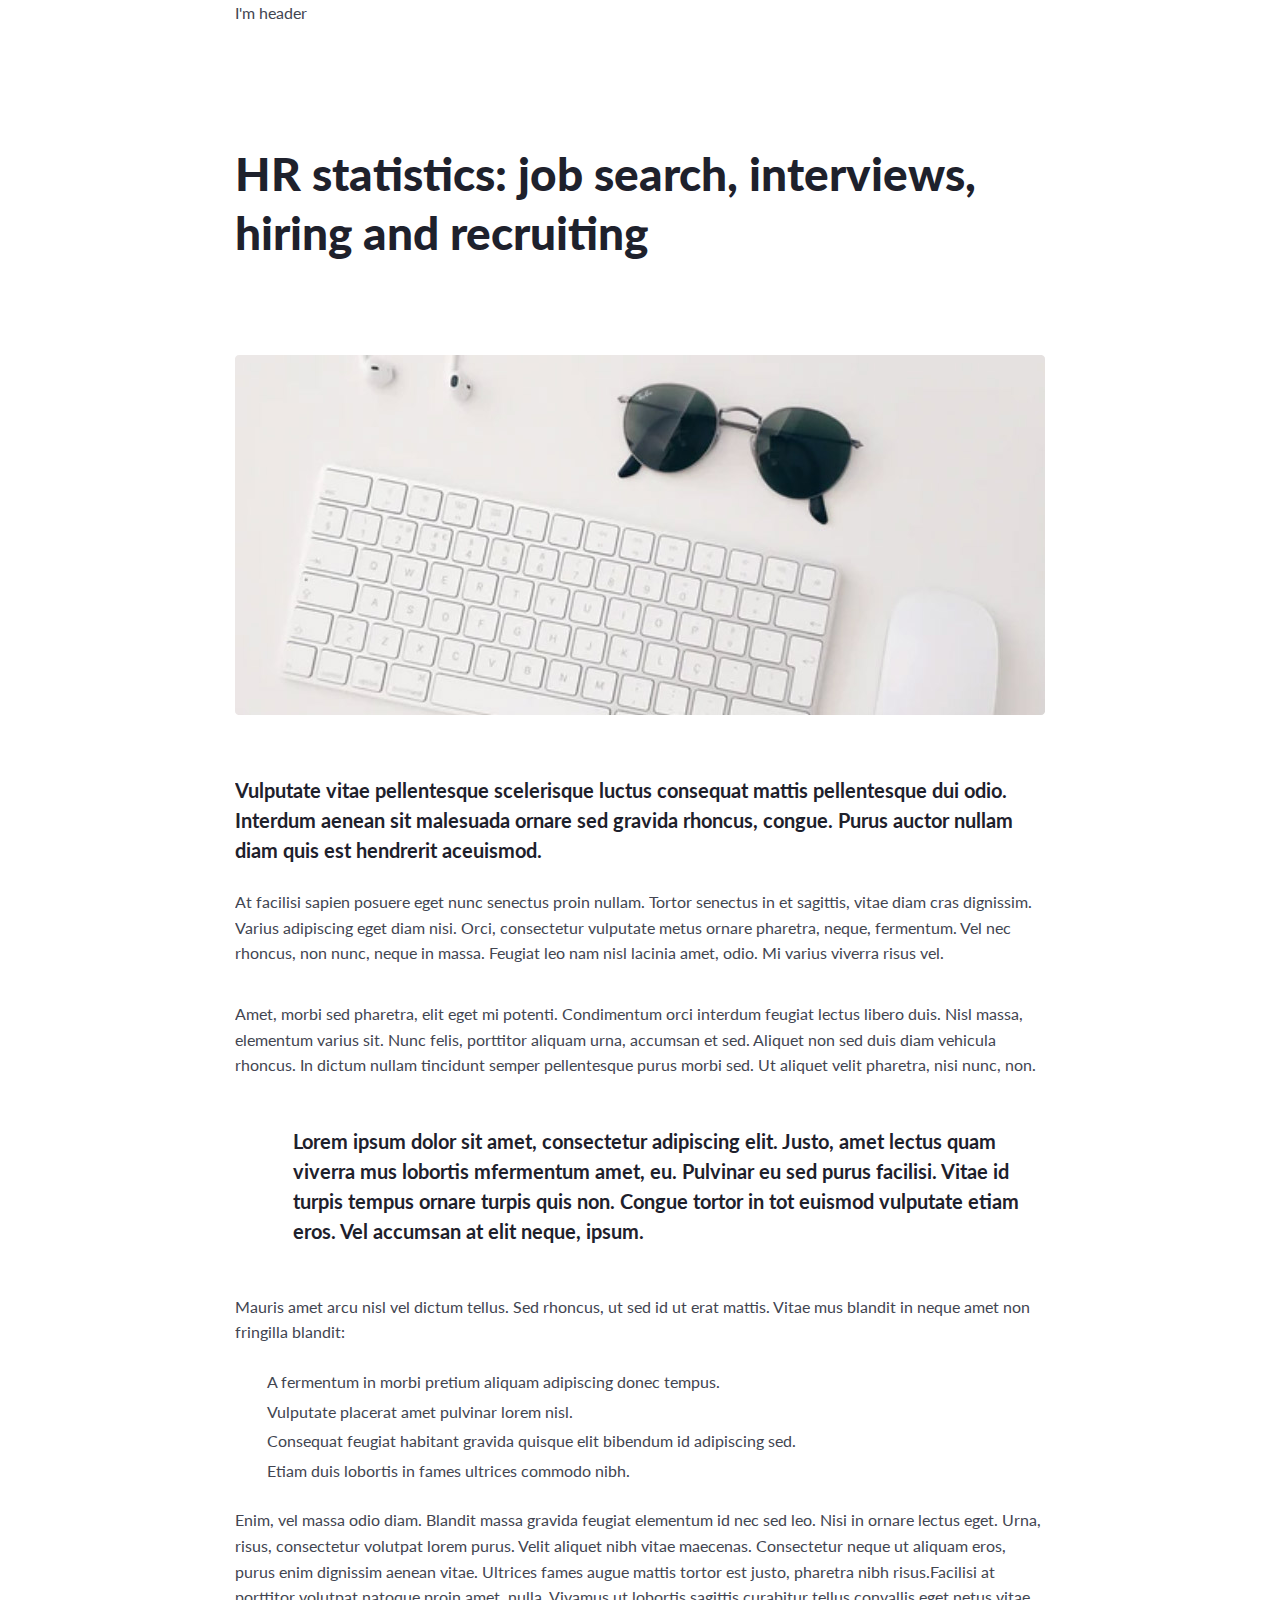
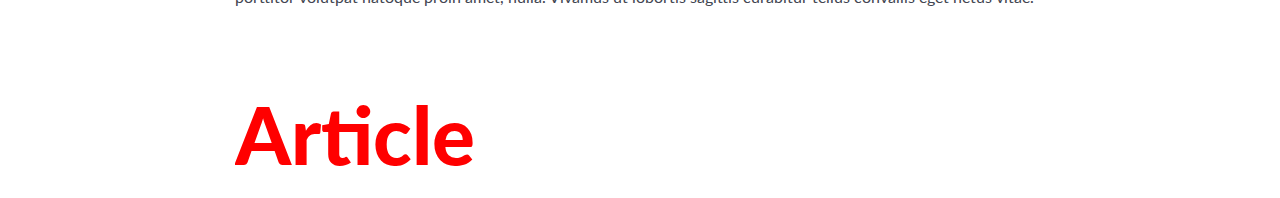
<file: index.html>
<!DOCTYPE html>
<html lang="en">

<head>
	<meta charset="UTF-8">
	<meta http-equiv="X-UA-Compatible" content="IE=edge">
	<meta name="viewport" content="width=device-width, initial-scale=1.0">
	<link rel="stylesheet" href="css/Style.css">
	<title>Lesson_5</title>
</head>

<body>
	<div class="wrapper">
		<header>
			<div class="header">I'm header</div>
		</header>
		<main>
			<h1 class="title"> HR statistics: job search, interviews, hiring and recruiting</h1>
			<img class="img" src="img/image.png" alt="Keyboard and glasses">
			<p class="text-1">Vulputate vitae pellentesque scelerisque luctus consequat mattis pellentesque dui odio.
				Interdum aenean sit malesuada ornare sed gravida rhoncus, congue. Purus auctor nullam diam quis est
				hendrerit aceuismod. </p>
			<p class="text-2">At facilisi sapien posuere eget nunc senectus proin nullam. Tortor senectus in et sagittis,
				vitae diam cras dignissim. Varius adipiscing eget diam nisi. Orci, consectetur vulputate metus ornare
				pharetra, neque, fermentum. Vel nec rhoncus, non nunc, neque in massa. Feugiat leo nam nisl lacinia amet,
				odio. Mi varius viverra risus vel.</p>

			<p class="text-2-1">Amet, morbi sed pharetra, elit eget mi potenti. Condimentum orci interdum feugiat lectus
				libero duis. Nisl
				massa, elementum varius sit. Nunc felis, porttitor aliquam urna, accumsan et sed. Aliquet non sed duis diam
				vehicula rhoncus. In dictum nullam tincidunt semper pellentesque purus morbi sed. Ut aliquet velit pharetra,
				nisi nunc, non.</p>
			<p class="text-3"> Lorem ipsum dolor sit amet, consectetur adipiscing elit. Justo, amet lectus quam viverra mus
				lobortis mfermentum amet, eu. Pulvinar eu sed purus facilisi. Vitae id turpis tempus ornare turpis quis non.
				Congue tortor in tot euismod vulputate etiam eros. Vel accumsan at elit neque, ipsum.
			</p>
			<p class="text-4">
				Mauris amet arcu nisl vel dictum tellus. Sed rhoncus, ut sed id ut erat mattis. Vitae mus blandit in neque
				amet non fringilla blandit:</p>
			<ul class="list">
				<li>A fermentum in morbi pretium aliquam adipiscing donec tempus.</li>
				<li>Vulputate placerat amet pulvinar lorem nisl.</li>
				<li>Consequat feugiat habitant gravida quisque elit bibendum id adipiscing sed.</li>
				<li>Etiam duis lobortis in fames ultrices commodo nibh.</li>
			</ul>
			<p class="text-5">
				Enim, vel massa odio diam. Blandit massa gravida feugiat elementum id nec sed leo. Nisi in ornare lectus
				eget. Urna, risus, consectetur volutpat lorem purus. Velit aliquet nibh vitae maecenas. Consectetur neque ut
				aliquam eros, purus enim dignissim aenean vitae. Ultrices fames augue mattis tortor est justo, pharetra nibh
				risus.Facilisi at porttitor volutpat natoque proin amet, nulla. Vivamus ut lobortis sagittis curabitur
				tellus convallis eget netus vitae.
			</p>
		</main>
		<footer class="article">
			<a href="article_5.html"> Article</a>
		</footer>
	</div>

</body>

</html>
</file>
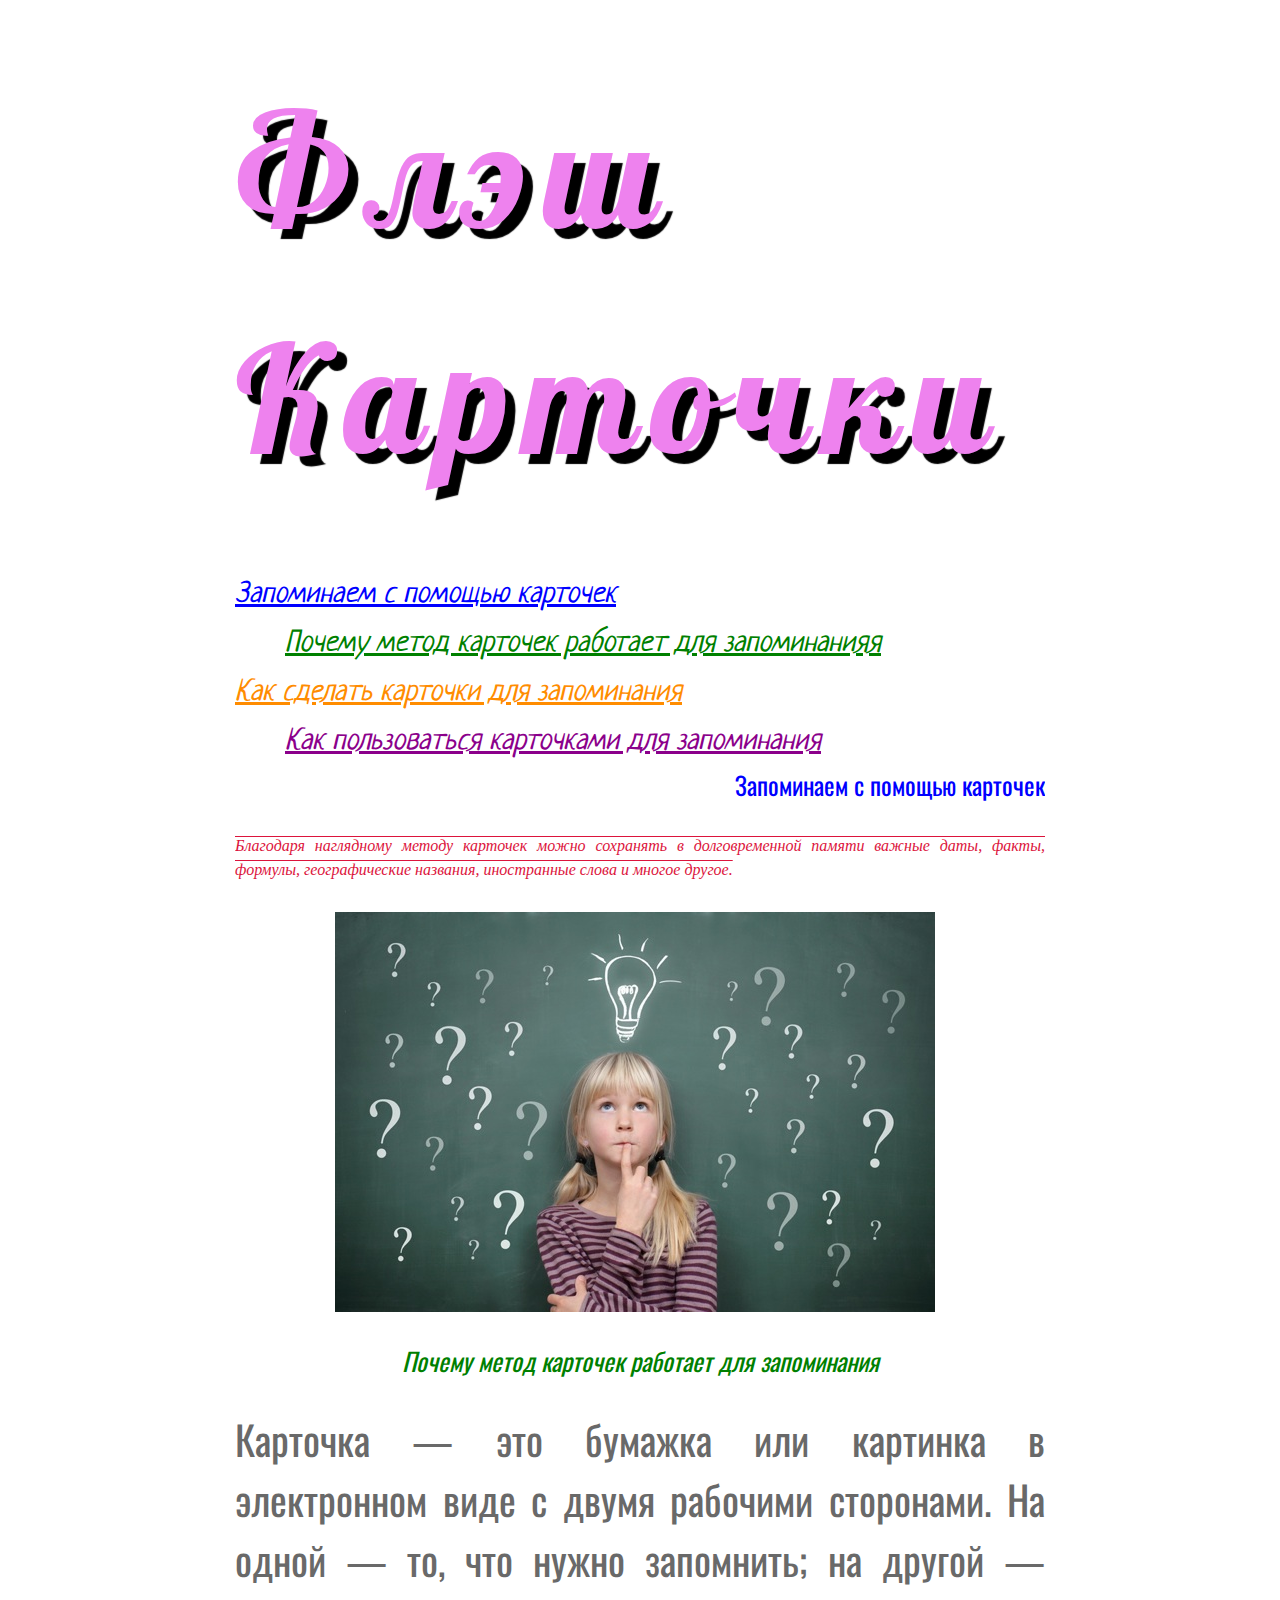
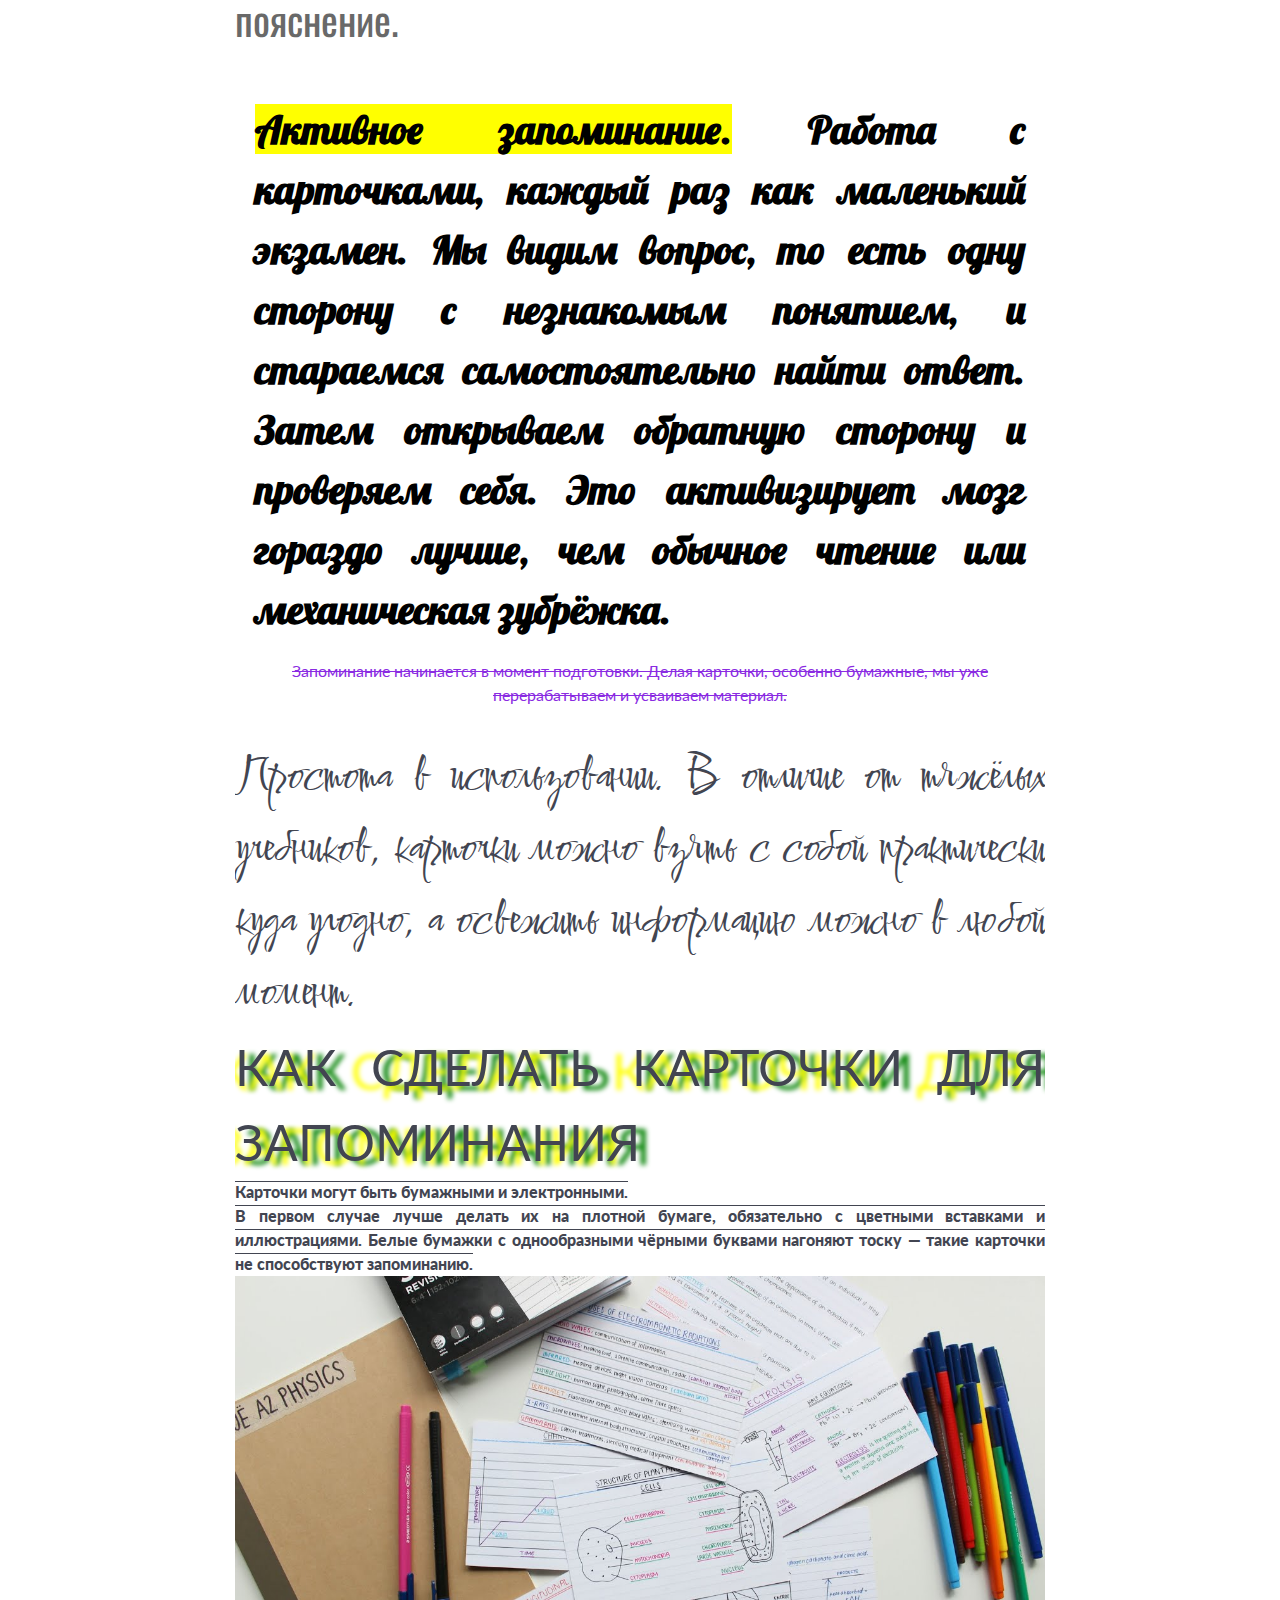
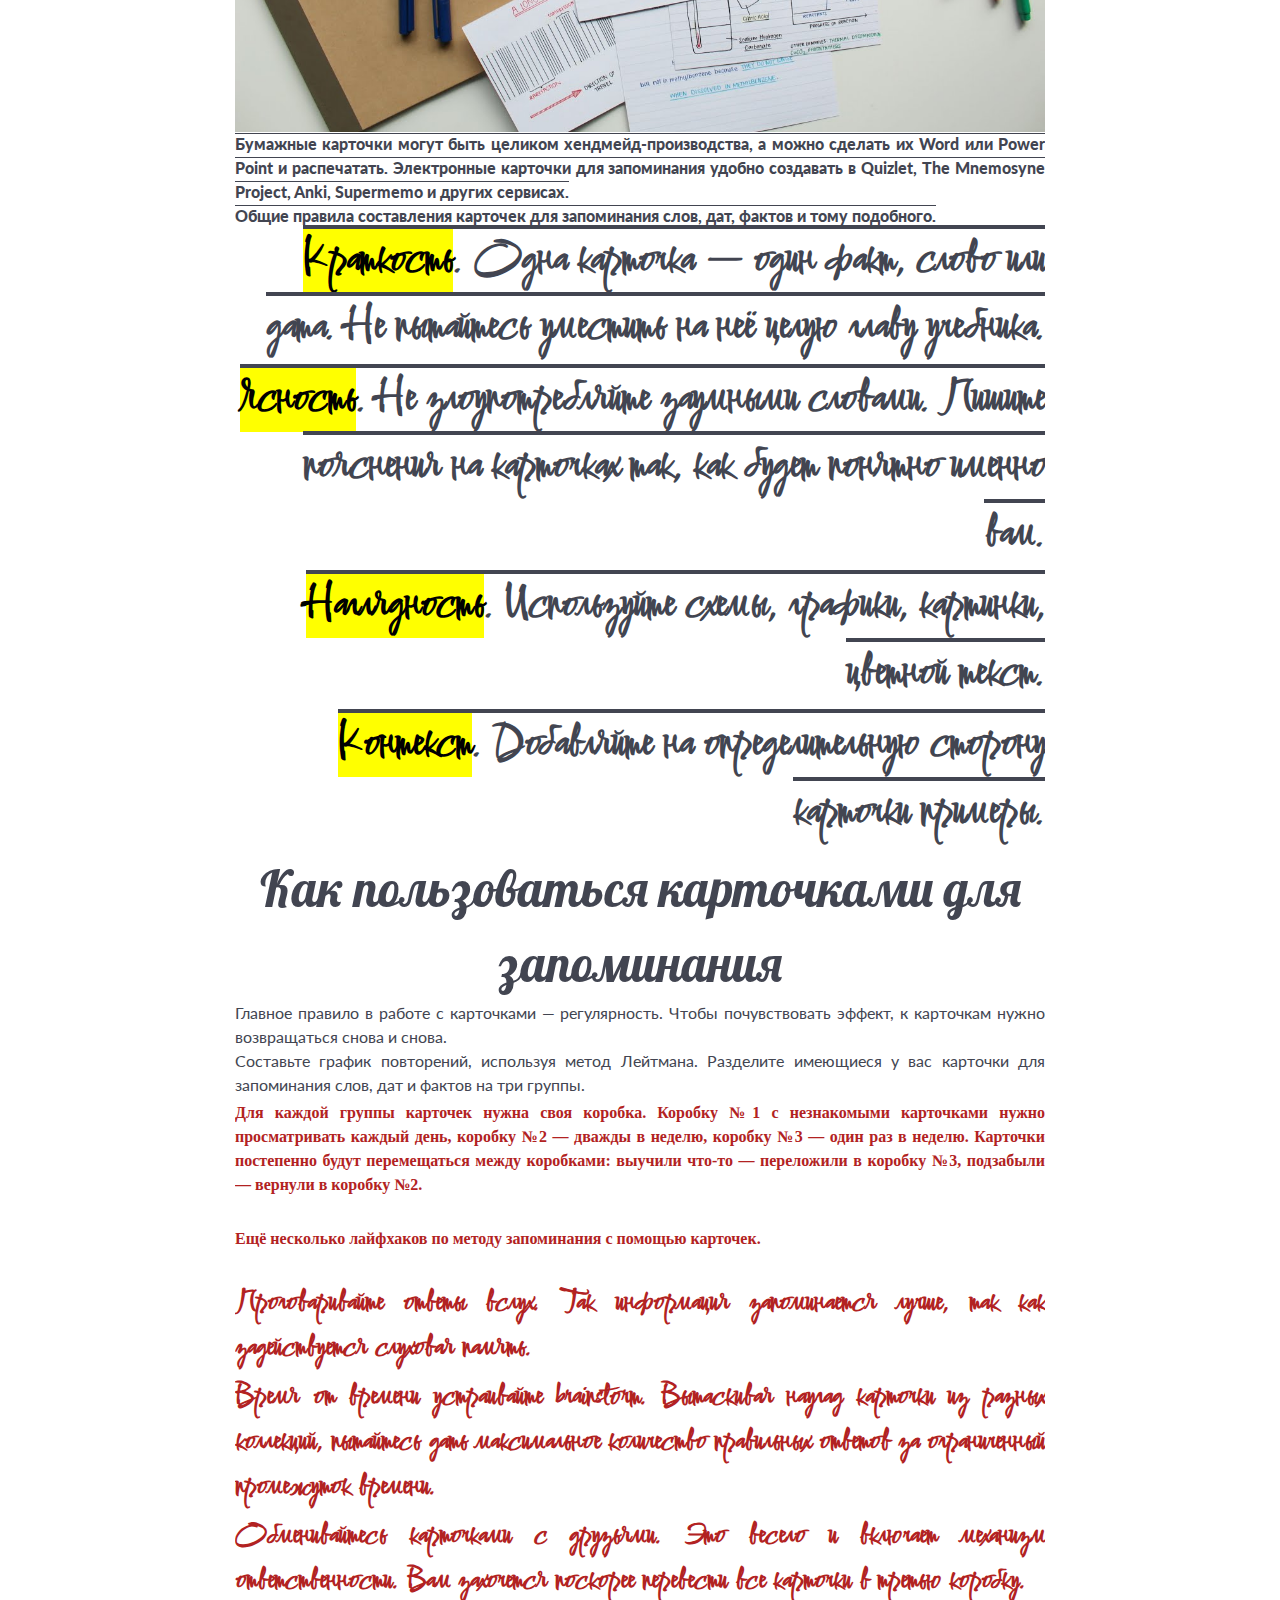
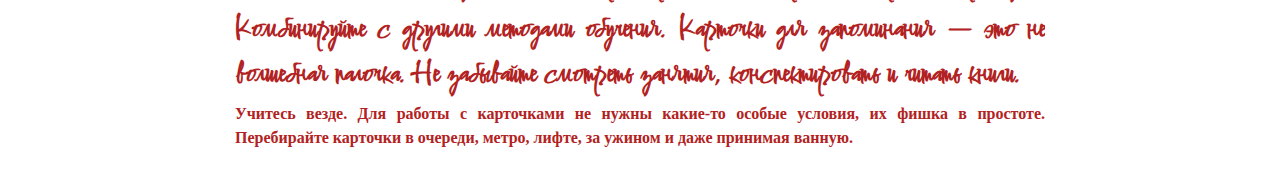
<file: article_5.html>
<!DOCTYPE html>
<html lang="ru">

<head>
	<meta charset="UTF-8">
	<meta http-equiv="X-UA-Compatible" content="IE=edge">
	<meta name="viewport" content="width=device-width, initial-scale=1.0">
	<link rel="stylesheet" href="css/Style.css">
	<link rel="preconnect" href="https://fonts.googleapis.com">
	<link rel="preconnect" href="https://fonts.gstatic.com" crossorigin>
	<link href="https://fonts.googleapis.com/css2?family=Comforter&display=swap" rel="stylesheet">
	<title>Lesson_5_article </title>
</head>

<body class="body">
	<div class="wrapper">
		<header>
			<h1 class="title-a"> Флэш карточки</h1>
			<nav class="menu">
				<ul class="list-1">
					<li class="item-1"><a href="#1">Запоминаем с помощью карточек</a></li>
					<li class="item-2"><a href="#2">Почему метод карточек работает для запоминанияя</a></li>
					<li class="item-3"><a href="#3">Как сделать карточки для запоминания</a></li>
					<li class="item-4"><a href="#4">Как пользоваться карточками для запоминания</a></li>
				</ul>
			</nav>
		</header>
		<main>
			<h2 id="1" class="subtitle-1">Запоминаем с помощью карточек</h2>
			<p>Благодаря наглядному методу карточек можно сохранять в долговременной памяти важные даты, факты, формулы,
				географические названия, иностранные слова и многое другое.</p>
			<img class="img-1" src="img/girl.jpg" alt="Девочка">
			<h2 id="2" class="subtitle-2">Почему метод карточек работает для запоминания</h2>
			<p>Карточка — это бумажка или картинка в электронном виде с двумя рабочими сторонами. На одной — то, что нужно
				запомнить; на другой — пояснение.</p>
			<div class="text-1-a">
				<p><mark>Активное запоминание.</mark> Работа с карточками, каждый раз как маленький экзамен. Мы видим
					вопрос, то есть одну сторону с незнакомым понятием, и стараемся самостоятельно найти ответ. Затем
					открываем обратную сторону и проверяем себя. Это активизирует мозг гораздо лучше, чем обычное чтение или
					механическая зубрёжка.</p>
			</div>
			<div class="text-2-a">
				<p>Запоминание начинается в момент подготовки. Делая карточки, особенно бумажные, мы уже перерабатываем и
					усваиваем материал.</p>
			</div>
			<div class="text-3-a">Простота в использовании. В отличие от тяжёлых учебников, карточки можно взять с собой
				практически куда угодно, а освежить информацию можно в любой момент.</div>
			<h2 id="3" class="subtitle-3">Как сделать карточки для запоминания</h2>
			<div class="text-3-3">
				<p>Карточки могут быть бумажными и электронными.</p>
				<p>
					В первом случае лучше делать их на плотной бумаге, обязательно с цветными вставками и иллюстрациями.
					Белые бумажки с однообразными чёрными буквами нагоняют тоску — такие карточки не способствуют
					запоминанию.
				</p>
				<img class="cartochki" src="img/cartochki.jpg" alt="карточки">
				<p class="types-cards">Бумажные карточки могут быть целиком хендмейд-производства, а можно сделать их Word
					или Power Point и распечатать. Электронные карточки для запоминания удобно создавать в Quizlet, The
					Mnemosyne Project, Anki, Supermemo и других сервисах.</p>
				<p>
					Общие правила составления карточек для запоминания слов, дат, фактов и тому подобного.
				</p>
				<ul class="list-3">
					<li><mark>Краткость</mark>. Одна карточка — один факт, слово или дата. Не пытайтесь уместить на неё целую
						главу
						учебника.</li>
					<li><mark>Ясность</mark>. Не злоупотребляйте заумными словами. Пишите пояснения на карточках так, как
						будет понятно именно вам.</li>
					<li><mark>Наглядность</mark>. Используйте схемы, графики, картинки, цветной текст.</li>
					<li><mark>Контекст</mark>. Добавляйте на определительную сторону карточки примеры.</li>
				</ul>
			</div>
			<h2 id="4" class="subtitle-4"> Как пользоваться карточками для запоминания</h2>
			<div class="text-4-4">
				<p>
					Главное правило в работе с карточками — регулярность. Чтобы почувствовать эффект, к карточкам нужно
					возвращаться снова и снова.
				</p>
				<p>
					Составьте график повторений, используя метод Лейтмана. Разделите имеющиеся у вас карточки для запоминания
					слов, дат и фактов на три группы.
				</p>
				<ol class="list-5">
					<li>Те, что вы знаете плохо.</li>
					<li>Те, что вы знаете удовлетворительно.</li>
					<li>Те, что вы знаете хорошо.</li>
				</ol>
			</div>
			<div class="text-5-5">
				<p>
					Для каждой группы карточек нужна своя коробка. Коробку №1 с незнакомыми карточками нужно просматривать
					каждый день, коробку №2 — дважды в неделю, коробку №3 — один раз в неделю. Карточки постепенно будут
					перемещаться между коробками: выучили что-то — переложили в коробку №3, подзабыли — вернули в коробку
					№2.
				</p>
				<p>
					Ещё несколько лайфхаков по методу запоминания с помощью карточек.
				</p>
				<ul class="list-6">
					<li>Проговаривайте ответы вслух. Так информация запоминается лучше, так как задействуется слуховая
						память. </li>
					<li>Время от времени устраивайте brainstorm. Вытаскивая наугад карточки из разных коллекций, пытайтесь
						дать максимальное количество правильных ответов за ограниченный промежуток времени.</li>
					<li>Обменивайтесь карточками с друзьями. Это весело и включает механизм ответственности. Вам захочется
						поскорее перевести все карточки в третью коробку.</li>
					<li>Комбинируйте с другими методами обучения. Карточки для запоминания — это не волшебная палочка. Не
						забывайте смотреть занятия, конспектировать и читать книги.</li>
				</ul>
				<p>Учитесь везде. Для работы с карточками не нужны какие-то особые условия, их фишка в простоте.
					Перебирайте карточки в очереди, метро, лифте, за ужином и даже принимая ванную.</p>
			</div>
		</main>
		<footer></footer>
	</div>

</body>

</html>
</file>
<file: css/Style.css>
@import "null.css";
@import url(https://fonts.googleapis.com/css?family=Lato:regular,700,900&display=swap);
@import url("https://fonts.googleapis.com/css2?family=Lobster&display=swap");
@import url(https://fonts.googleapis.com/css?family=Oswald:200,300,regular,500,600,700);
@import url("https://fonts.googleapis.com/css2?family=Neucha&display=swap");

@font-face {
	font-family: "Arturo Trial";
	src: url("../fonts/ArturoTrial-Regular.woff2") format("woff2") url("../fonts/ArturoTrial-Regular.woff")
		format("woff");
	font-weight: 400;
	font-style: normal;
	font-display: swap;
}
@font-face {
	font-family: "Arturo Trial";
	src: url("../fonts/ArturoTrial-LightItalic.woff2") format("woff2") url("../fonts/ArturoTrial-LightItalic.woff")
		format("woff");
	font-weight: 300;
	font-style: italic;
	font-display: swap;
}
@font-face {
	font-family: "Pragmatica Slab";
	src: url("../fonts/PragmaticaSlab-Bold.woff2") format("woff2") url("../fonts/PragmaticaSlab-Bold.woff")
		format("woff");
	font-weight: 700;
	font-style: normal;
	font-display: swap;
}

.wrapper {
	overflow: hidden;
	min-height: 100%;
}
body {
	max-width: 810px;
	margin: 0px auto;
	font-family: "Lato", sans-serif;
	color: #424551;
	line-height: 1.6;
}
.header {
	margin: 0px 0px 118px;
}

.title {
	margin: 0px 0px 92px 0px;
	font-weight: 900;
	font-size: 46px;
	line-height: 130%;
	color: #1e212c;
}
.img {
	margin: 0px 0px 60px;
}

.text-1 {
	margin: 0px 0px 24px;
	font-weight: 700;
	font-size: 20px;
	line-height: 150%;
	color: #1e212c;
}
.text-2 {
	margin: 0px 0px 35px;
}
.text-2-1 {
	margin: 0px 0px 48px;
}
.text-3 {
	margin: 0px 0px 48px 58px;
	font-weight: 700;
	font-size: 20px;
	line-height: 150%;
	color: #1e212c;
}
.text-4 {
	margin: 0px 0px 24px;
}
li {
	margin: 0px 0px 4px;
}
.list {
	margin: 0px 0px 24px;
	padding-left: 32px;
}
.text-5 {
	margin: 0px 0px 60px;
}
.article {
	font-size: 80px;
	font-weight: 900;
	color: red;
}
/* ============================================= */

.body {
	max-width: 810px;
	margin: 0px auto;
	line-height: 1.5;
	text-align: justify;
}
.title-a {
	color: violet;
	font-family: Lobster, cursive;
	margin: 60px 0px;
	letter-spacing: 15px;
	text-transform: capitalize;
	text-shadow: 10px 10px 1px black;
	font-size: 150px;
}
.list-1 {
	font-family: Neucha, cursive;
	font-size: 30px;
}

.item-1 {
	font-style: italic;
	text-decoration: underline;
	color: blue;
	margin-bottom: 4px;
}
.item-2 {
	margin: 0px 0px 4px 50px;
	font-style: oblique;
	text-decoration: underline;
	color: green;
}
.item-3 {
	font-style: italic;
	text-decoration: underline;
	color: darkorange;
	margin-bottom: 4px;
}
.item-4 {
	margin: 0px 0px 4px 50px;
	font-style: oblique;
	text-decoration: underline;
	color: darkmagenta;
}
.subtitle-1 {
	color: blue;
	font-family: Oswald, sens-serif;
	font-size: 25px;
	text-align: right;
	margin-bottom: 30px;
}

.subtitle-1 + p {
	font-family: "Arturo Trial", fantasy;
	font-weight: 300;
	font-style: italic;
	color: crimson;
	text-decoration: overline;
	margin: 0px 0px 30px;
}

.img-1 {
	margin: 0px 100px 30px;
}
.subtitle-2 {
	font-family: "Arturo Trial", fantasy;
	font-style: italic;
	color: green;
	text-align: center;
	font-family: Oswald, sens-serif;
	font-size: 25px;
	margin-bottom: 30px;
}

.subtitle-2 + p {
	font-family: Oswald, sens-serif;
	font-size: 40px;
	color: dimgrey;
	margin-bottom: 30px;
}
.text-1-a {
	font-family: Lobster;
	font-weight: 700;
	font-size: 40px;
	color: black;
	padding: 20px;
}

.text-2-a {
	color: blueviolet;
	text-decoration: line-through;
	text-align: center;
	margin-bottom: 35px;
}
.text-3-a {
	font-family: Comforter, cursive;
	font-size: 300%;
}
.subtitle-3 {
	font-size: 50px;
	text-transform: uppercase;
	text-shadow: -20px 4px 5px yellow, 10px 4px 5px green;
}

.text-3-3 {
	font-weight: 900;
	text-decoration: overline;
}
.types-cards {
	font-weight: 900;
}
.list-3 {
	font-family: Comforter, cursive;
	font-size: 45px;
	text-align: right;
}
.cartochki {
	width: 810px;
}

.subtitle-4 {
	font-family: Lobster, cursive;
	text-align: center;
	font-size: 50px;
}
.text-4-4 {
	max-height: 100px;
	overflow: scroll;
}
.list-5 {
	color: deeppink;
	height: 20%;
	text-align: right;
}
.text-5-5 {
	color: firebrick;
	font-family: "Pragmatica Slab", serif;
	font-weight: 700;
}
.list-6 {
	font-family: Comforter, cursive;
	font-size: 30px;
}

.text-5-5 > p {
	margin-bottom: 30px;
}
</file>
